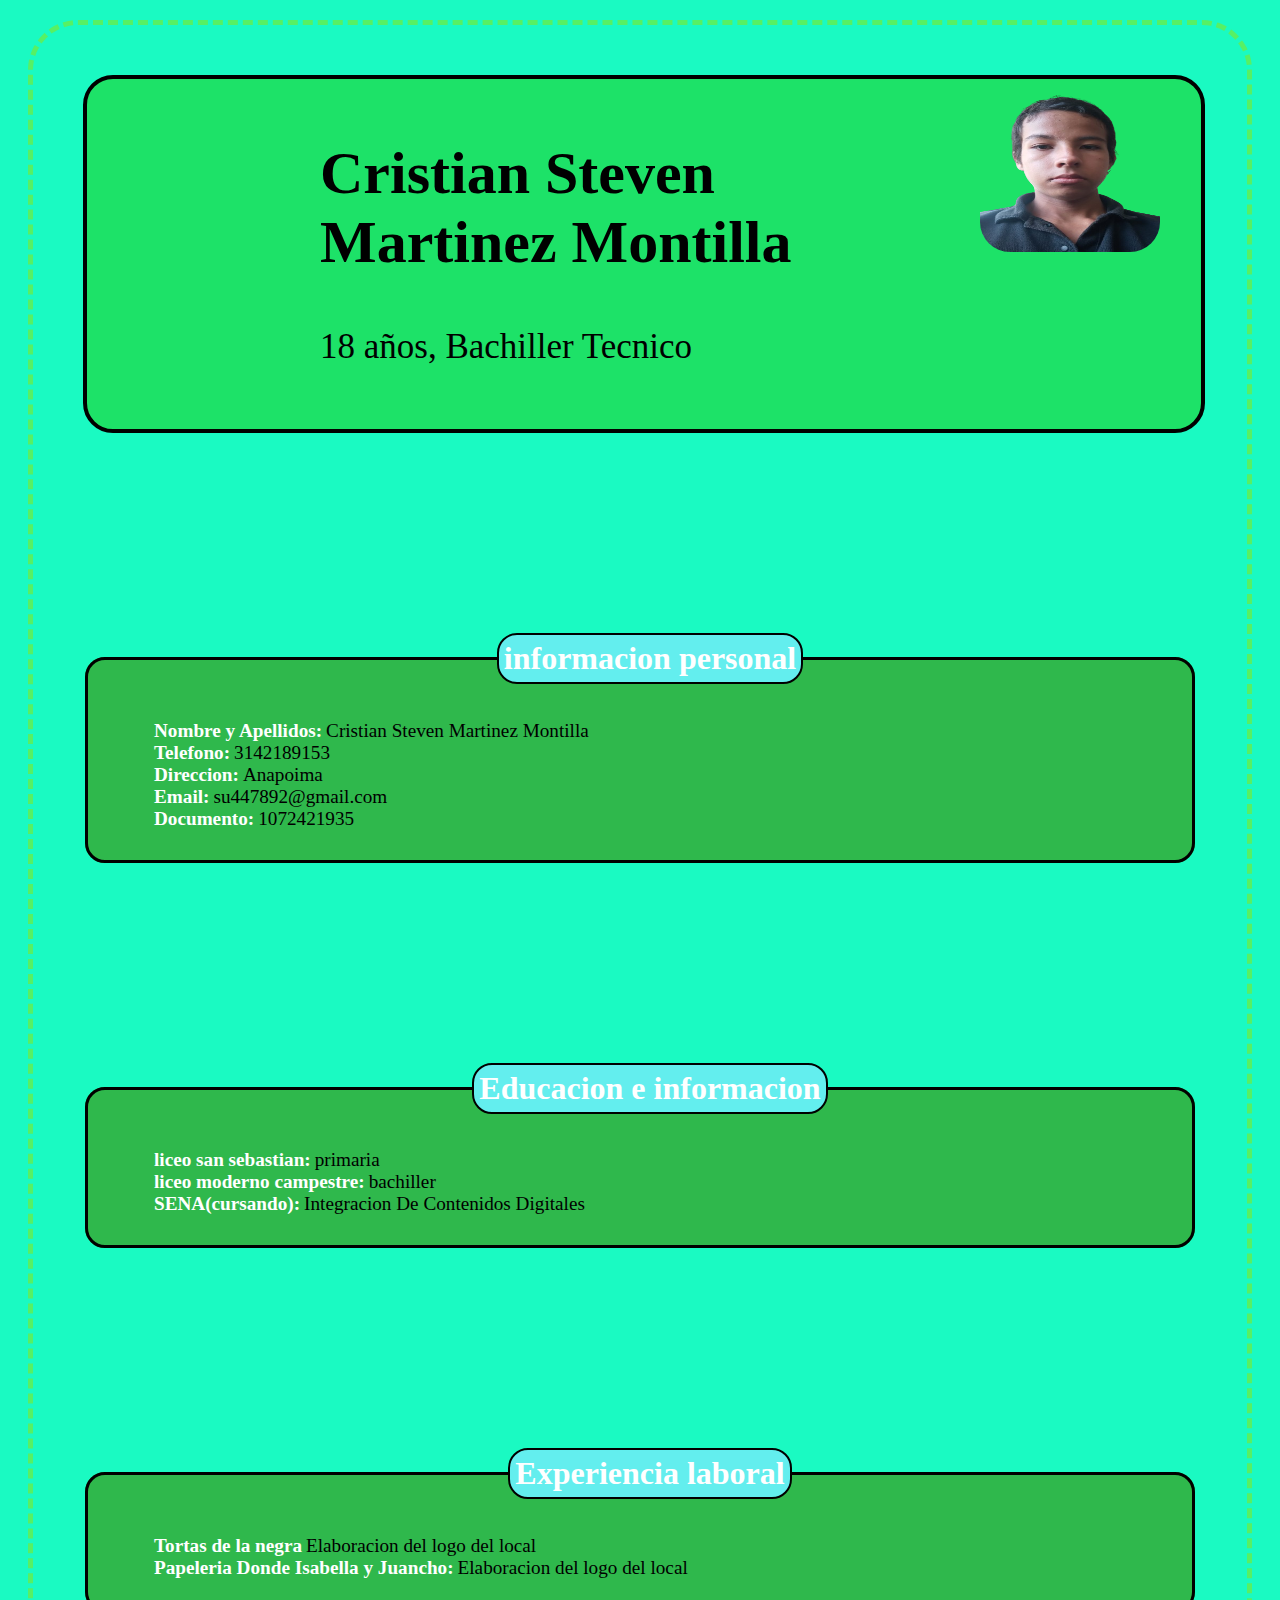
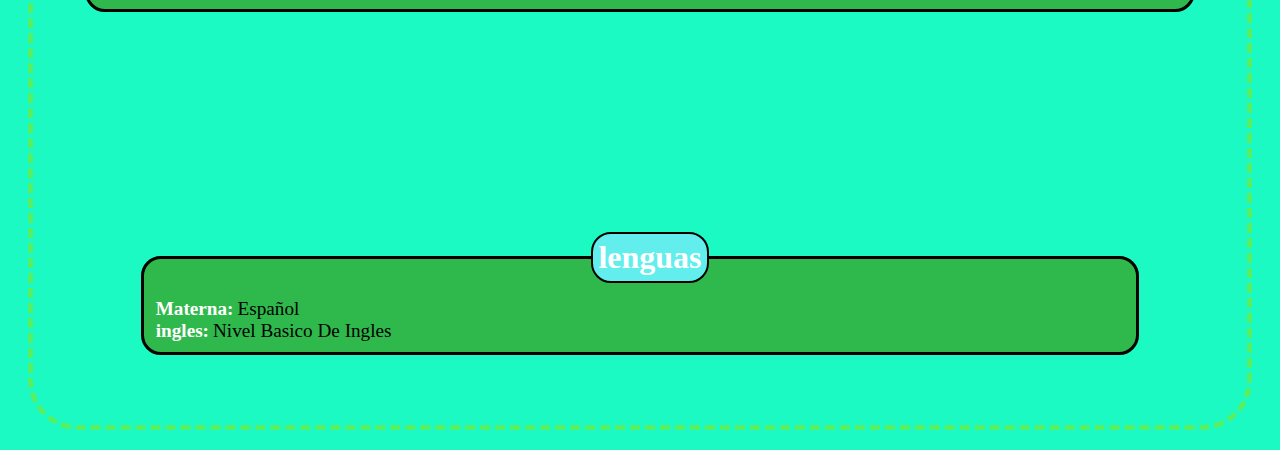
<file: index.html>
<!DOCTYPE html>
<html lang="es">

<head>
    <meta charset="UTF-8">
    <meta name="viewport" content="width=device-width, initial-scale=1.0">
    <link rel="stylesheet" href="css/estilo.css">
    <title>hoja de vida</title>
</head>

<body>
    <div class="borde">
        <div class="name">
            <div class="marco"><img src="imagenes/WhatsApp_Image_2023-12-12_at_9.36.12_AM-removebg-preview.png"
                    width="200">
            </div>
            <div class="content">
                <p class="p-1">Cristian Steven Martinez Montilla</p>
                <p class="p-2">18 años, Bachiller Tecnico</p>
            </div>
        </div>
        <fieldset>
            <legend>informacion personal</legend>
            <div class="info">
                <p class="tituloinfo">Nombre y Apellidos:</p>
                <p class="infoinfo">Cristian Steven Martinez Montilla</p><br>
                <p class="tituloinfo">Telefono:</p>
                <p class="infoinfo">3142189153</p><br>
                <p class="tituloinfo">Direccion:</p>
                <p class="infoinfo">Anapoima</p><br>
                <p class="tituloinfo">Email:</p>
                <p class="infoinfo">su447892@gmail.com</p><br>
                <p class="tituloinfo">Documento:</p>
                <p class="infoinfo">1072421935</p><br>
              </div>
          
        </fieldset>
        <fieldset>
            <legend>Educacion e informacion</legend>
            <div class="info">
             
                <p class="tituloinfo">liceo san sebastian:</p>
                <p class="infoinfo">primaria</p><br>
                <p class="tituloinfo">liceo moderno campestre:</p>
                <p class="infoinfo">bachiller</p><br>
                <p class="tituloinfo">SENA(cursando):</p>
                <p class="infoinfo">Integracion De Contenidos Digitales</p><br>
              </div>
        </fieldset>
        <fieldset>
            <legend>Experiencia laboral</legend>
            <div class="info">
                
                <p class="tituloinfo">Tortas de la negra</p>
                <p class="infoinfo">Elaboracion del logo del local </p><br>
                <p class="tituloinfo">Papeleria Donde Isabella y Juancho:</p>
                <p class="infoinfo">Elaboracion del logo del local</p><br>
              </div>
        </fieldset>
        <div class="info">

            <fieldset>
                <legend>lenguas</legend>
                <p class="tituloinfo">Materna:</p>
                <p class="infoinfo">Español</p><br>
                <p class="tituloinfo">ingles:</p>
                <p class="infoinfo">Nivel Basico De Ingles</p><br>
            </fieldset>

        </div>

</body>
</div>

</html>
</file>
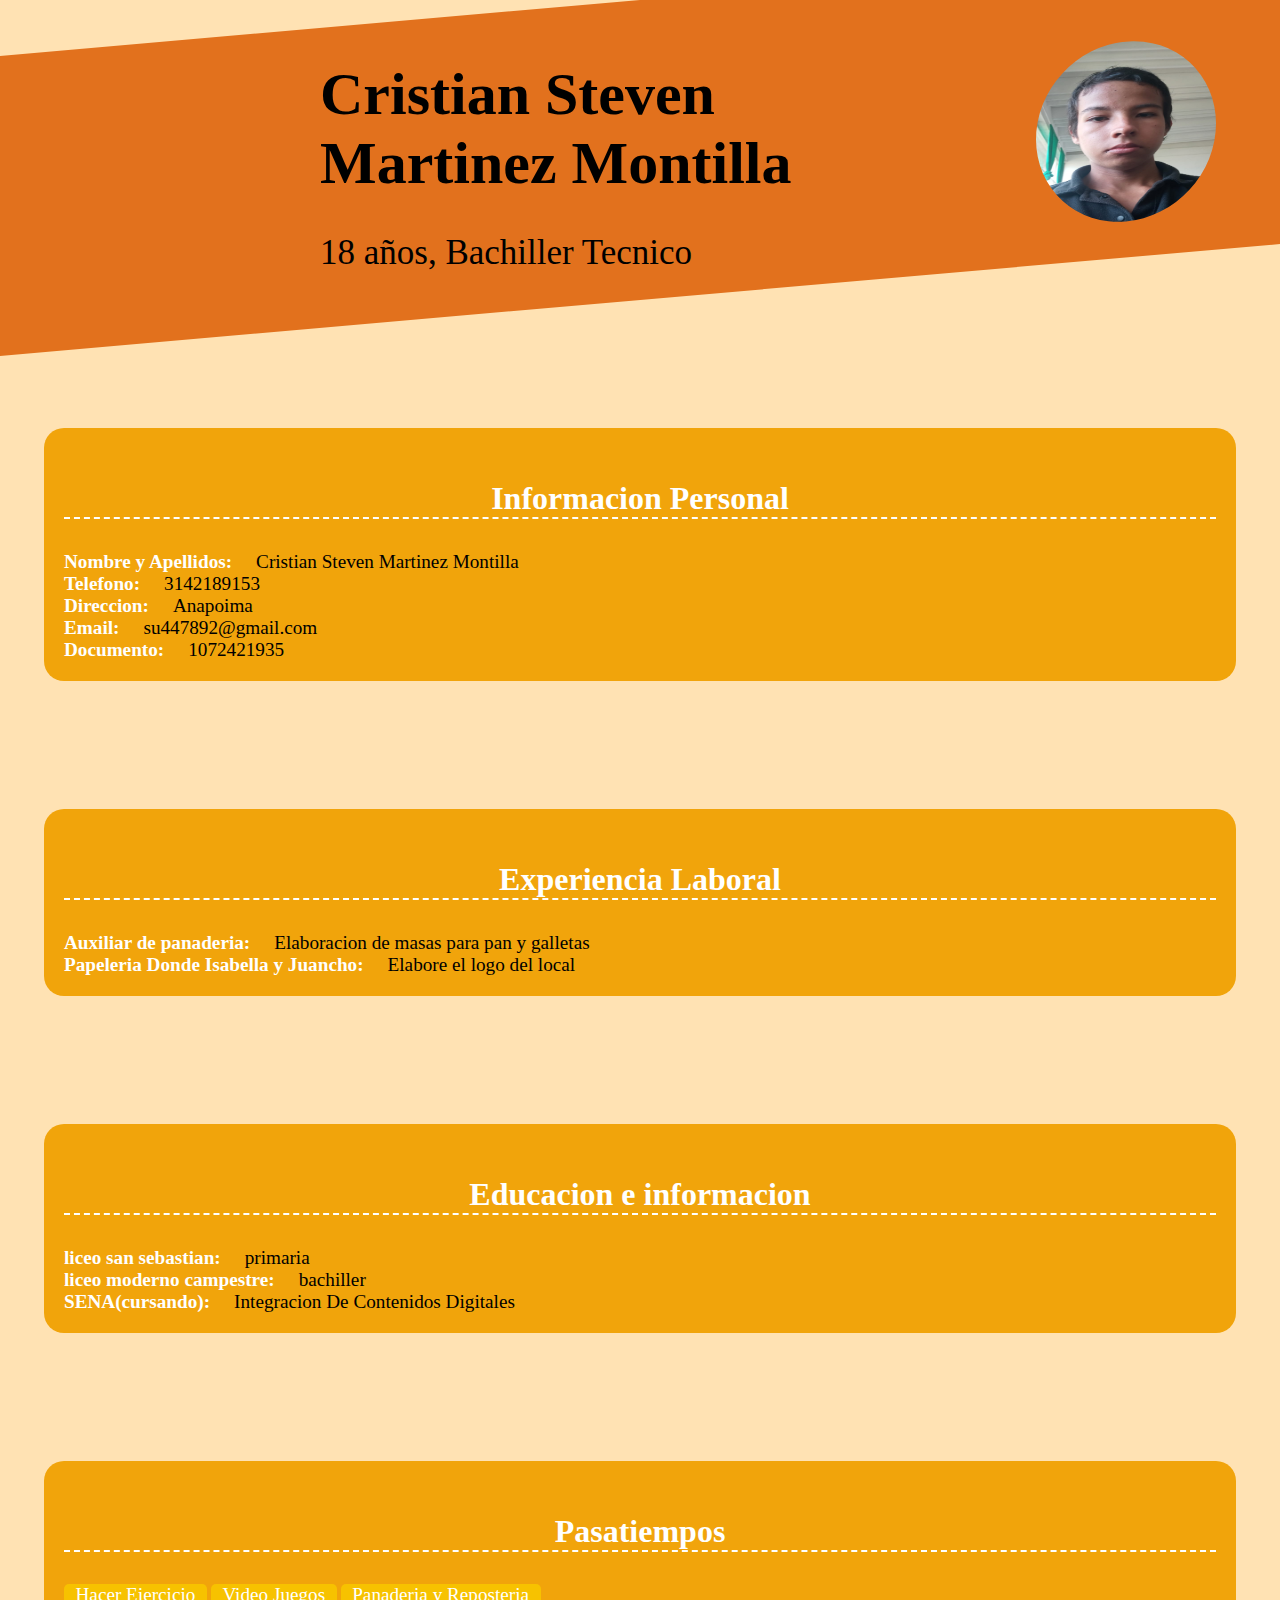
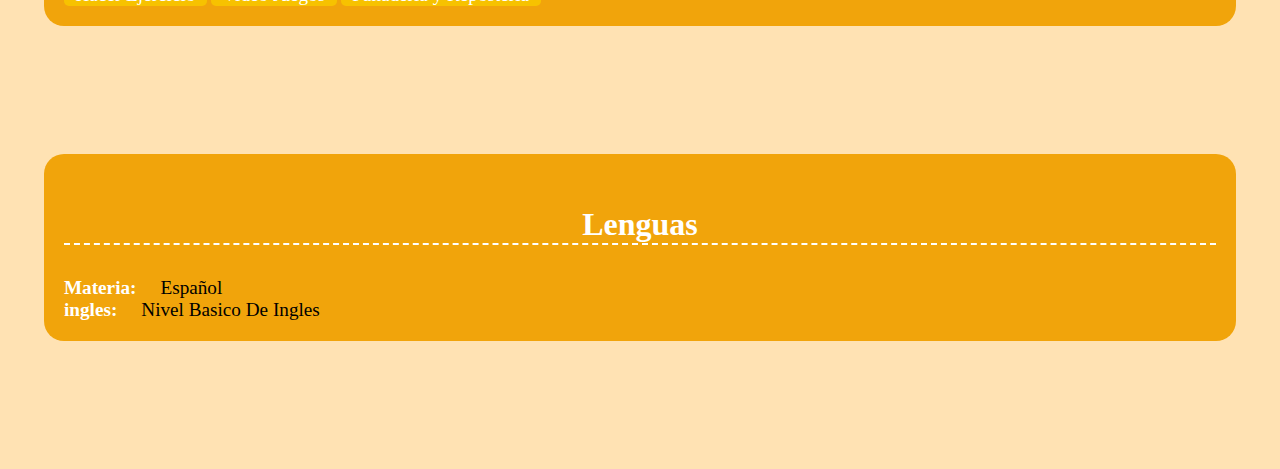
<file: hoja de vida/intex.html>
<!DOCTYPE html>
<html lang="es">
<head>
    <meta charset="UTF-8">
    <meta name="viewport" content="width=device-width, initial-scale=1.0">
    <title>hoja de vida</title>
    <link rel="stylesheet" href="css/estilos.css">

</head>
<body>
    <div class="name">
        <div class="img">
            <img src="imagenes/WhatsApp Image 2023-12-12 at 9.36.12 AM.jpeg" alt="">
        </div>
      <div class="content">
        <p class="p-1">Cristian Steven Martinez Montilla</p>
        <p class="p-2">18 años, Bachiller Tecnico</p>
      </div>
    </div>

    <div class="info">
      <p class="tituloSeccion">Informacion Personal</p>
      <p class="tituloinfo">Nombre y Apellidos:</p>
      <p class="infoinfo">Cristian Steven Martinez Montilla</p><br>
      <p class="tituloinfo">Telefono:</p>
      <p class="infoinfo">3142189153</p><br>
      <p class="tituloinfo">Direccion:</p>
      <p class="infoinfo">Anapoima</p><br>
      <p class="tituloinfo">Email:</p>
      <p class="infoinfo">su447892@gmail.com</p><br>
      <p class="tituloinfo">Documento:</p>
      <p class="infoinfo">1072421935</p><br>
    </div>

    <div class="info">
        <p class="tituloSeccion">Experiencia Laboral</p>
        <p class="tituloinfo">Auxiliar de panaderia:</p>
        <p class="infoinfo">Elaboracion de masas para pan y galletas </p><br>
        <p class="tituloinfo">Papeleria Donde Isabella y Juancho:</p>
        <p class="infoinfo">Elabore el logo del local</p><br>
      </div>

      <div class="info">
        <p class="tituloSeccion">Educacion e informacion</p>
        <p class="tituloinfo">liceo san sebastian:</p>
        <p class="infoinfo">primaria</p><br>
        <p class="tituloinfo">liceo moderno campestre:</p>
        <p class="infoinfo">bachiller</p><br>
        <p class="tituloinfo">SENA(cursando):</p>
        <p class="infoinfo">Integracion De Contenidos Digitales</p><br>
      </div>

      <div class="info">
        <p class="tituloSeccion">Pasatiempos</p>
        <span>Hacer Ejercicio</span>
        <span>Video Juegos</span>
        <span>Panaderia y Reposteria</span>

      </div>

      <div class="info">
        <p class="tituloSeccion">Lenguas</p>
        <p class="tituloinfo">Materia:</p>
        <p class="infoinfo">Español</p><br>
        <p class="tituloinfo">ingles:</p>
        <p class="infoinfo">Nivel Basico De Ingles</p><br>
      </div>
</body>
</html>
</file>
<file: css/estilo.css>
body{
    background-color: #1afac2;
    background-attachment: fixed;
}

fieldset{
    border: solid 3px black;
    background-color: #2fb84c;
    border-radius: 20px;
    margin-top: 200px;
}

legend{
    border: solid 2px black;
    border-radius: 20px;
    background-color: #63eeee;
    padding: 5px;
    margin: 10px;
    text-align: center;
    color: white;
    font-family: Georgia, 'Times New Roman', Times, serif;
    font-size: xx-large;
    text-align: center;
    font-weight: bolder;
}

.marco{
    position: absolute;
    top: 8%;
    right: 120px;
    width: 180px;
    height: 180px;
    border-radius: 30px;
    overflow: hidden;
}

.marco content{
      width: 50%;
    height: 50%;
    position: absolute;
    left: 25%;
}

.name .content {
    width: 50%;
    height: 50%;
    position: absolute;
    left: 25%;

}

.name{
    width: 100%;
    height: 350px;
    background: #1de268;
   border-radius: 30px;
   border: black 4px solid;
}

.name .content .p-1 {
    color: black;
    font-family: Georgia, 'Times New Roman', Times, serif;
    font-weight: bolder;
    font-size: 60px;
    margin-bottom: 0;
   
}

.name .content .p-2 {
    color: black;
    font-family: Georgia, 'Times New Roman', Times, serif;
    font-size: 35px;
    margin-top: 50px;
    margin-bottom: 0;
    
}

.marco img{
    width: 200px;
    height: 220px;
}

span{
    font-family: fantasy;
}

.borde{
    border: 5px #57f064 dashed;
    margin: 20px;
    padding: 50px;
    border-radius: 50px;
}

.info span {
    display: inline-block;
    width: auto;
    height: auto;
    padding-left: 1%;
    padding-right: 1%;
    background: #F7C200;
    color: white;
    font-family: 'Times New Roman', Times, serif;
    border-radius: 5px;
    font-size: 120%;

}

.info {
    width: 90%;
    height: auto;
    margin: 0% auto;
    padding: 20px;
    border-radius: 20px;
}

.info .tituloSeccion {
    color: white;
    font-family: Georgia, 'Times New Roman', Times, serif;
    font-size: xx-large;
    text-align: center;
    font-weight: bolder;
    border-bottom: 2px #FFFFFF dashed;
}

.info .tituloinfo {
    color: white;
    font-family: Georgia, 'Times New Roman', Times, serif ;
    font-weight: bolder;
    font-size: larger;
    display: inline;
    
}

.info .infoinfo {
    font-family: Georgia, 'Times New Roman', Times, serif ;
    font-weight: normal;
    font-size: larger;
    display: inline;
}
</file>
<file: hoja de vida/css/estilos.css>
body {
    margin: 0;
    padding: 0%;
    background: #FFE2B3;
}

.name{
    width: 100%;
    height: 300px;
    background: #E2711D;
    transform: skewY(-5deg);
}

.name .content {
    width: 50%;
    height: 50%;
    position: absolute;
    left: 25%;
}

.name .content .p-1 {
    color: black;
    font-family: Georgia, 'Times New Roman', Times, serif;
    font-weight: bolder;
    font-size: 60px;
    transform: skewY(5deg);
    margin-bottom: 0;
}

.name .content .p-2 {
    color: black;
    font-family: Georgia, 'Times New Roman', Times, serif;
    font-size: 35px;
    transform: skewY(5deg);
    margin-top: 15;
    margin-bottom: 0;
}

.name .img {
    position: absolute;
    top: 28%;
    right: 5%;
    width: 180px;
    height: 180px;
    border-radius: 100%;
    overflow: hidden;
}

.name .img img {
    width: 200px;
    height: 220px;
}

.info {
    width: 90%;
    height: auto;
    background: #F1A40B;
    margin: 10% auto;
    padding: 20px;
    border-radius: 20px;
}

.info .tituloSeccion {
    color: white;
    font-family: Georgia, 'Times New Roman', Times, serif;
    font-size: xx-large;
    text-align: center;
    font-weight: bolder;
    border-bottom: 2px #FFFFFF dashed;
}

.info .tituloinfo {
    color: white;
    font-family: Georgia, 'Times New Roman', Times, serif ;
    font-weight: bolder;
    font-size: larger;
    display: inline;
    margin-right: 20px;
}

.info .infoinfo {
    font-family: Georgia, 'Times New Roman', Times, serif ;
    font-weight: normal;
    font-size: larger;
    display: inline;
}

.info span {
    display: inline-block;
    width: auto;
    height: auto;
    padding-left: 1%;
    padding-right: 1%;
    background: #F7C200;
    color: white;
    font-family: 'Times New Roman', Times, serif;
    border-radius: 5px;
    font-size: 120%;
}
</file>
